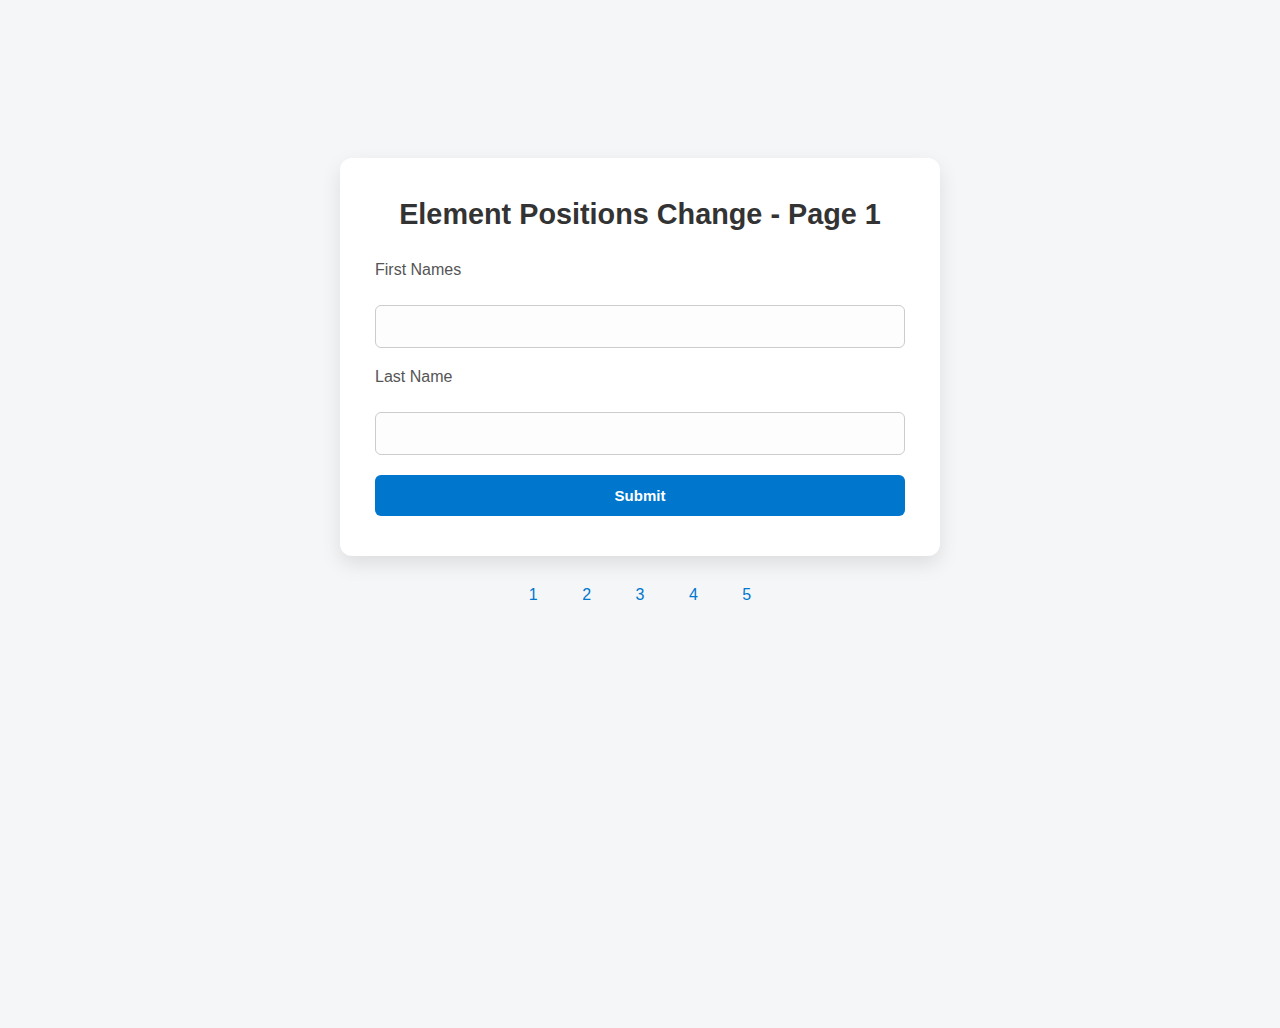
<file: index.html>
<!DOCTYPE html>
<html lang="en">
  <head>
    <meta charset="UTF-8" />
    <meta name="viewport" content="width=device-width, initial-scale=1.0" />
    <title>Page 1</title>
    <link rel="stylesheet" href="./styles.css" />
  </head>
  <body>
    <div class="container">
      <h2>Element Positions Change - Page 1</h2>
      <form>
        <!-- <button type="submit">Submit</button> -->
        <label for="fname">First Names</label>
        <input type="text" id="fname" name="fname" required />
        <label for="lname">Last Name</label>
        <input type="text" id="lname" name="lname" required />
        <button type="submit">Submit</button>
      </form>
    </div>
    <div class="nav">
      <a href="./index.html">1</a>
      <a href="./page2.html">2</a>
      <a href="./page3.html">3</a>
      <a href="./page4.html">4</a>
      <a href="./page5.html">5</a>
    </div>
  </body>
</html>
</file>
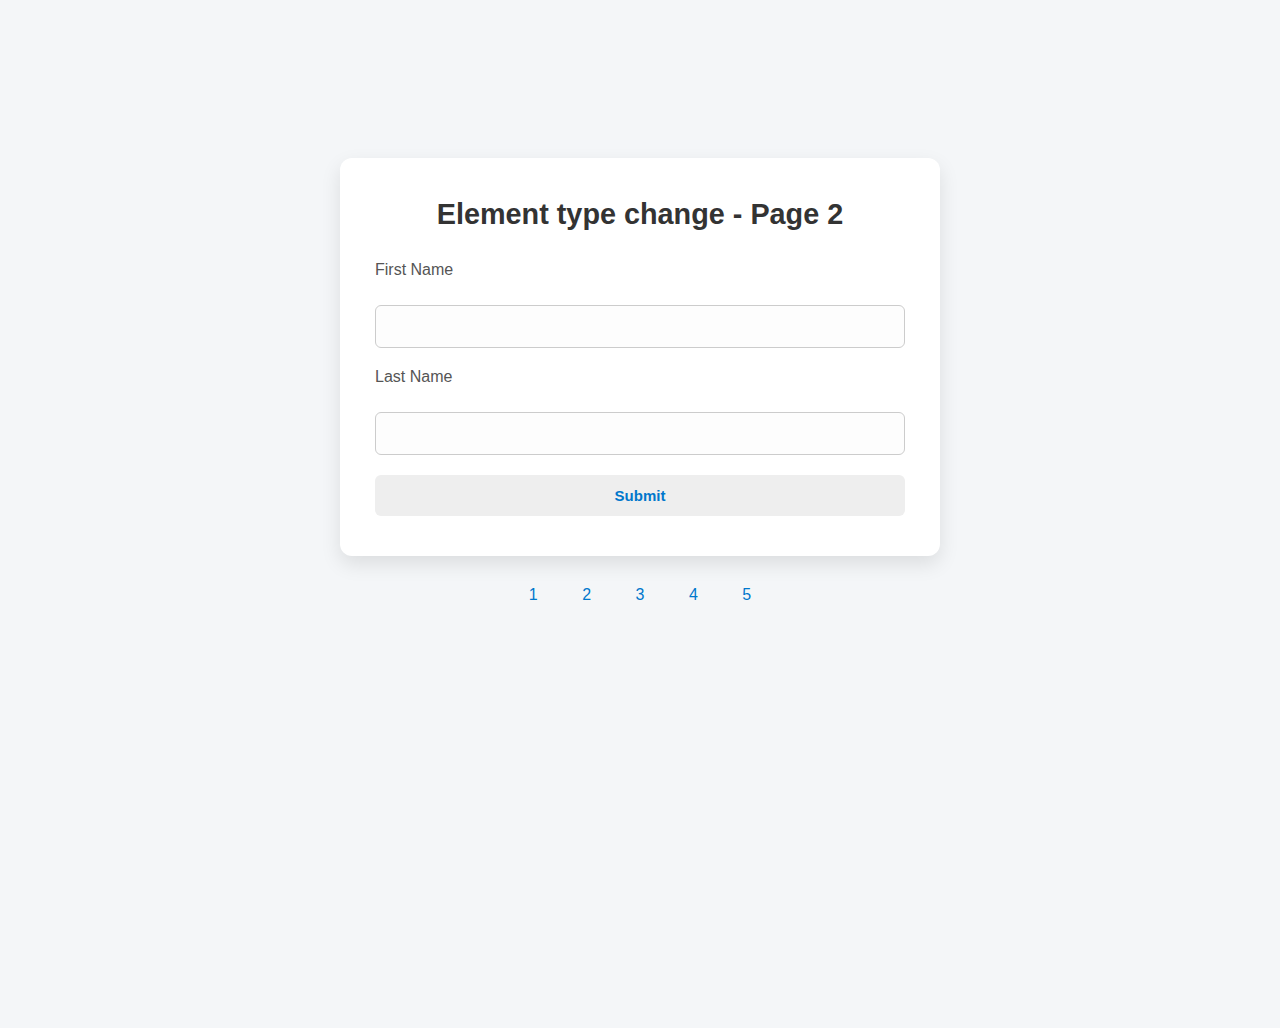
<file: page2.html>
<!DOCTYPE html>
<html lang="en">
  <head>
    <meta charset="UTF-8" />
    <meta name="viewport" content="width=device-width, initial-scale=1.0" />
    <title>Page 2</title>
    <link rel="stylesheet" href="./styles.css" />
  </head>
  <body>
    <div class="container">
      <h2>Element type change - Page 2</h2>
      <form>
        <label for="fname">First Name</label>
        <input type="text" id="fname" name="fname" required />
        <label for="lname">Last Name</label>
        <input type="text" id="lname" name="lname" required />
        <!-- <button type="submit">Submit</button> -->
        <a href="./page2.html" class="btn">Submit</a>
      </form>
    </div>
    <div class="nav">
      <a href="./index.html">1</a>
      <a href="./page2.html">2</a>
      <a href="./page3.html">3</a>
      <a href="./page4.html">4</a>
      <a href="./page5.html">5</a>
    </div>
  </body>
</html>
</file>
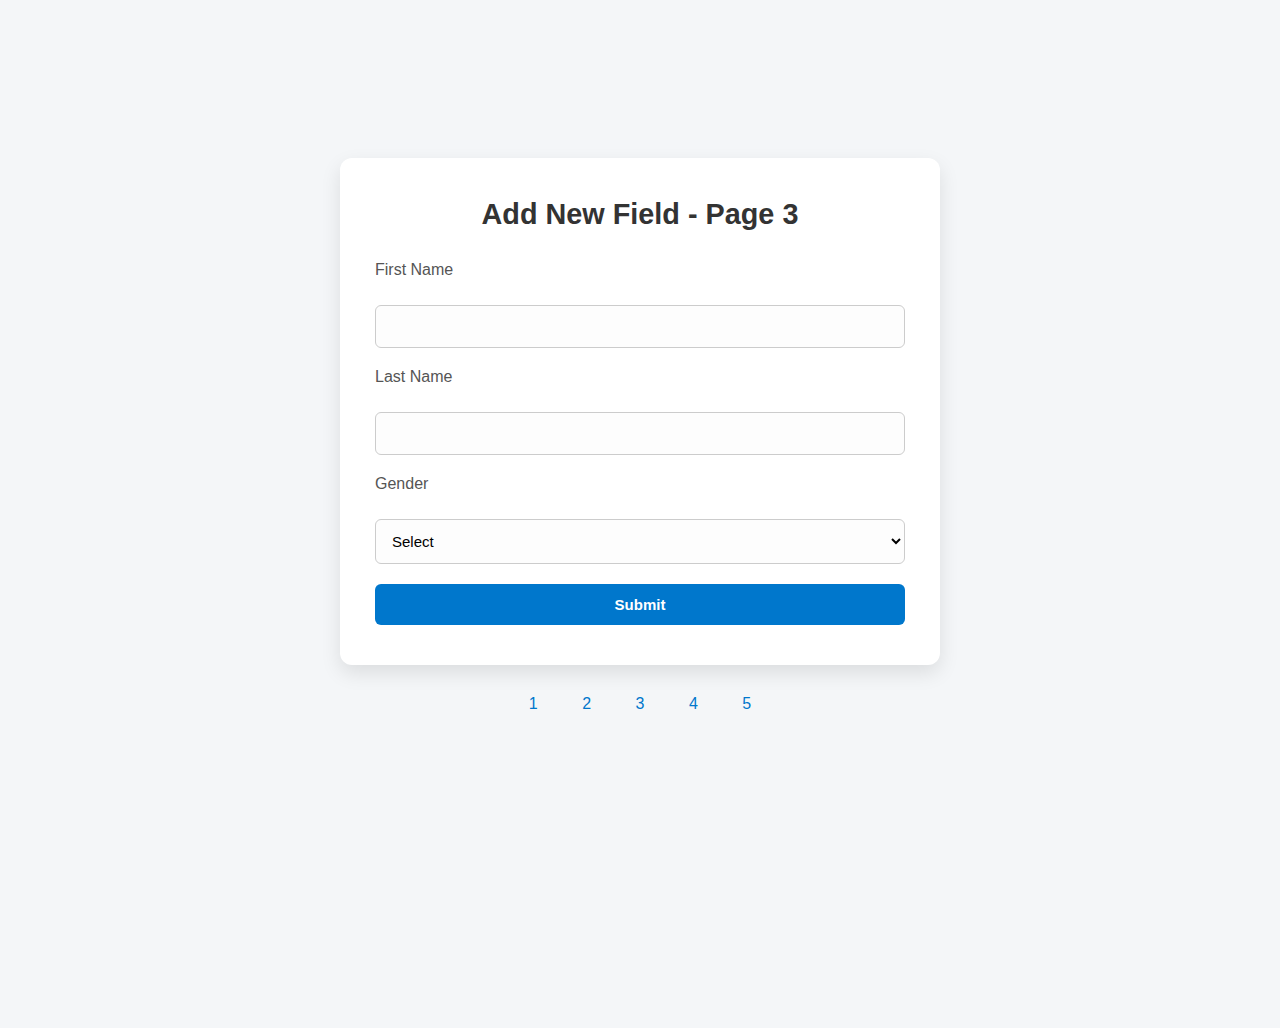
<file: page3.html>
<!DOCTYPE html>
<html lang="en">
  <head>
    <meta charset="UTF-8" />
    <meta name="viewport" content="width=device-width, initial-scale=1.0" />
    <title>Page 3</title>
    <link rel="stylesheet" href="styles.css" />
  </head>
  <body>
    <div class="container">
      <h2>Add New Field - Page 3</h2>
      <form>
        <label for="fname">First Name</label>
        <input type="text" id="fname" name="fname" />
        <label for="lname">Last Name</label>
        <input type="text" id="lname" name="lname" />
        <label for="gender">Gender</label>
        <select id="gender" name="gender">
          <option value="">Select</option>
          <option>Male</option>
          <option>Female</option>
          <option>Other</option>
        </select>
        <!-- <label for="age">Age</label>
        <input type="number" id="age" name="age" /> -->
        <button type="submit">Submit</button>
      </form>
    </div>
    <div class="nav">
      <a href="./index.html">1</a>
      <a href="./page2.html">2</a>
      <a href="./page3.html">3</a>
      <a href="./page4.html">4</a>
      <a href="./page5.html">5</a>
    </div>
  </body>
</html>
</file>
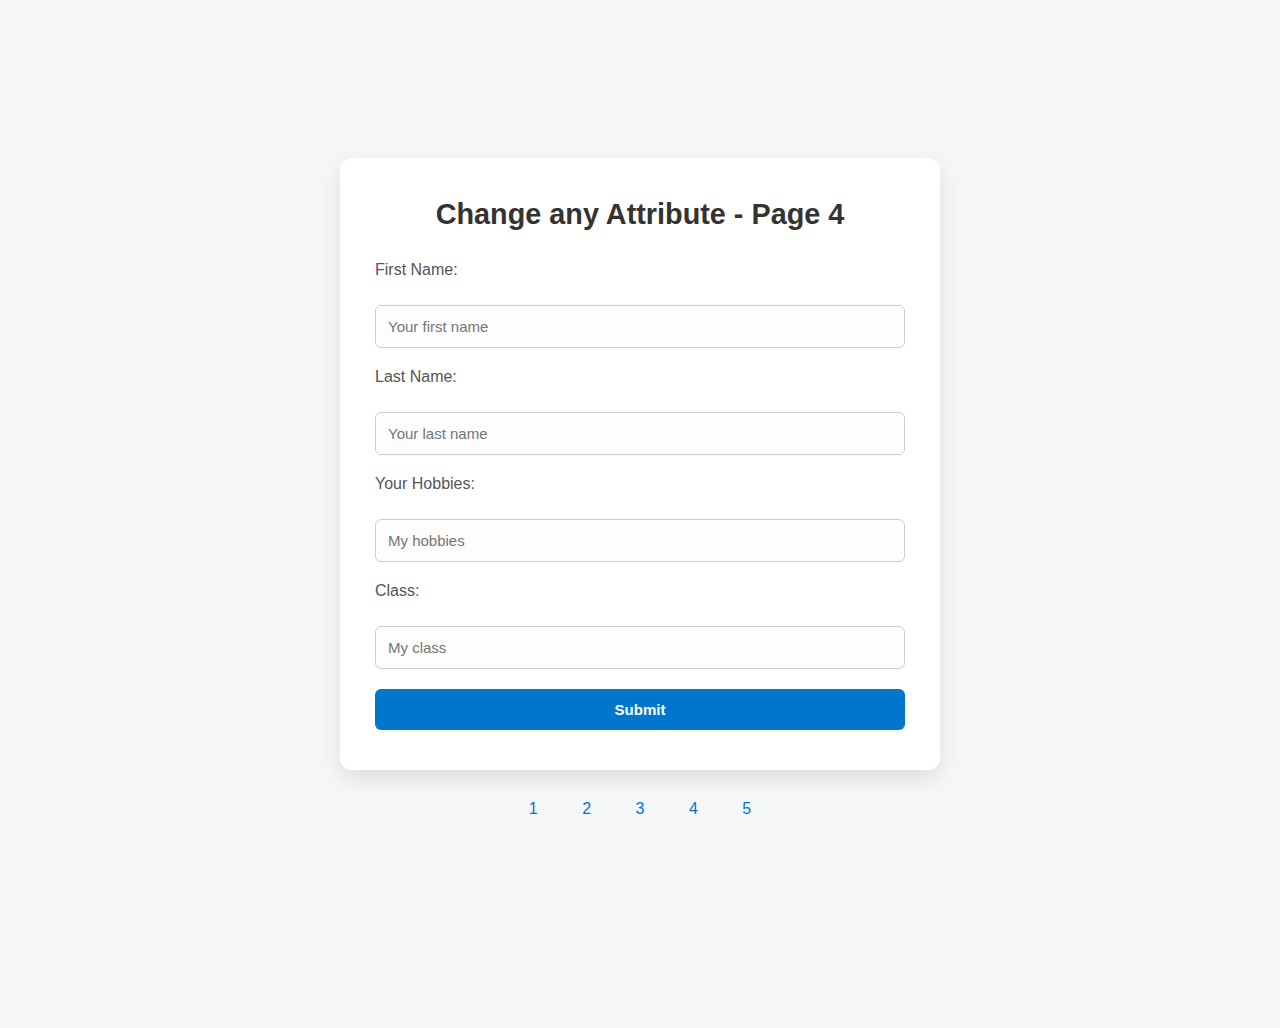
<file: page4.html>
<!DOCTYPE html>
<html lang="en">
  <head>
    <meta charset="UTF-8" />
    <meta name="viewport" content="width=device-width, initial-scale=1.0" />
    <title>Page 4</title>
    <link rel="stylesheet" href="./styles.css" />
  </head>
  <body>
    <div class="container">
      <h2>Change any Attribute - Page 4</h2>
      <form>
        <label for="fname">First Name:</label>
        <input
          type="text"
          id="fname"
          name="fname"
          placeholder="Your first name"
          required
        />
        <label for="lname">Last Name:</label>
        <input
          type="text"
          id="lname"
          name="lname"
          placeholder="Your last name"
          required
        />
         <label for="fname">Your Hobbies:</label>
        <input
          type="text"
          id="yourhobbies"
          name="yourhobbies"
          placeholder="My hobbies"
          required
        />
        <label for="lname">Class:</label>
        <input
          type="text"
          id="class"
          name="class"
          placeholder="My class"
          required
        />
        <button type="submit">Submit</button>
      </form>
    </div>
    <div class="nav">
      <a href="./index.html">1</a>
      <a href="./page2.html">2</a>
      <a href="./page3.html">3</a>
      <a href="./page4.html">4</a>
      <a href="./page5.html">5</a>
    </div>
  </body>
</html>
</file>
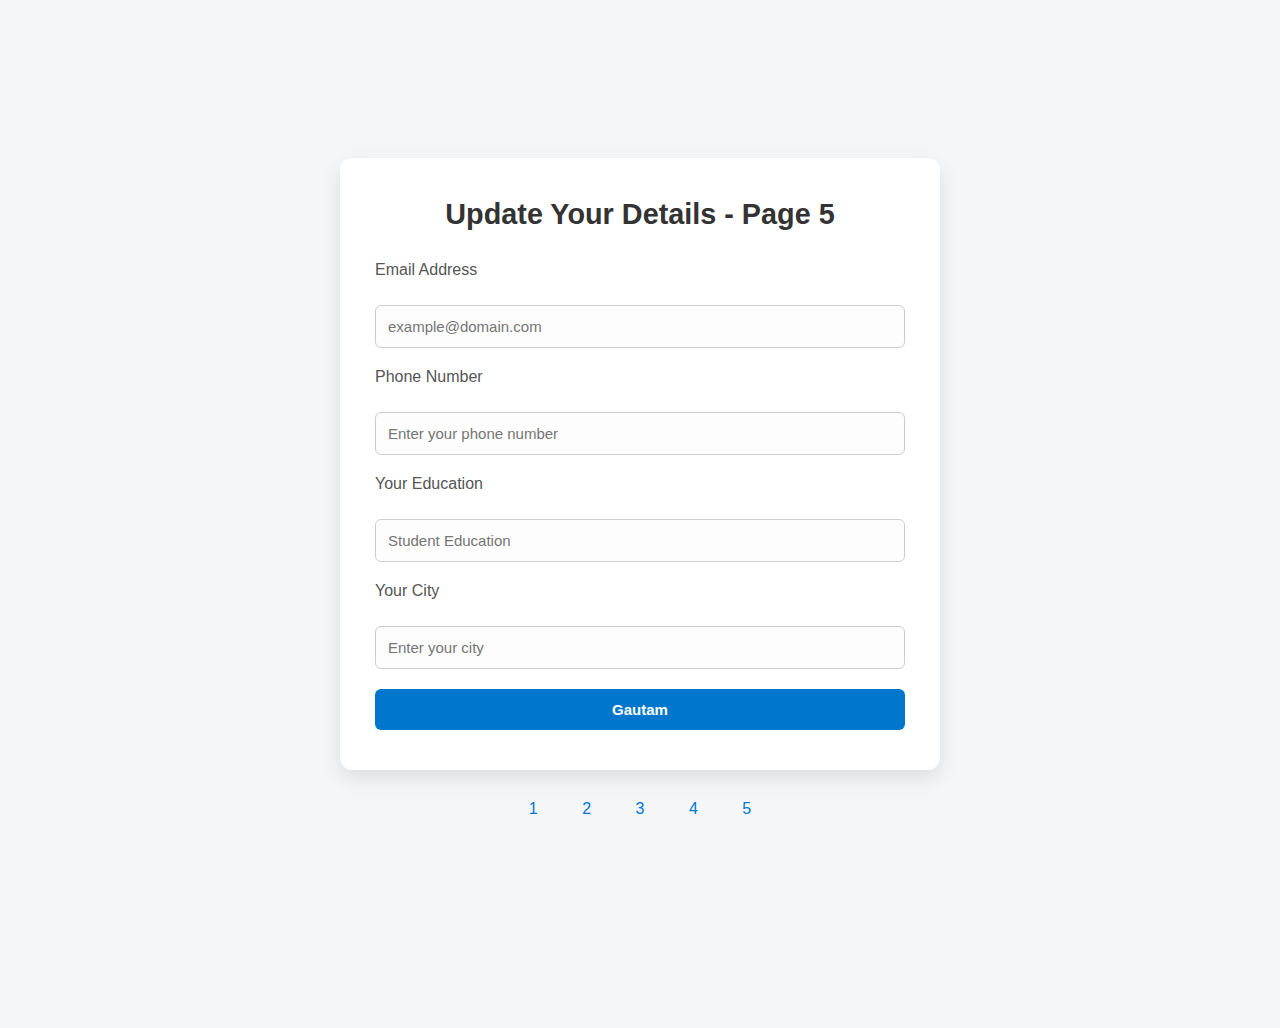
<file: page5.html>
<!DOCTYPE html>
<html lang="en">
  <head>
    <meta charset="UTF-8" />
    <meta name="viewport" content="width=device-width, initial-scale=1.0" />
    <title>Page 5</title>
    <link rel="stylesheet" href="./styles.css" />
  </head>
  <body>
    <div class="container">
      <h2>Update Your Details - Page 5</h2>
      <form>
        <label for="email">Email Address</label>
        <input
          type="email"
          id="email"
          name="email"
          placeholder="example@domain.com"
          required
        />

        <label for="phone">Phone Number</label>
        <input
          type="tel"
          id="phone"
          name="phone"
          placeholder="Enter your phone number"
          required
        />

        <label for="education">Your Education</label>
        <input
          type="text"
          id="education"
          name="education"
          placeholder="Student Education"
          required
        />

        <label for="city">Your City</label>
        <input
          type="text"
          id="city"
          name="city"
          placeholder="Enter your city"
          required
        />

        <button type="submit">Gautam</button>
      </form>
    </div>
    <div class="nav">
      <a href="./index.html">1</a>
      <a href="./page2.html">2</a>
      <a href="./page3.html">3</a>
      <a href="./page4.html">4</a>
      <a href="./page5.html">5</a>
    </div>
  </body>
</html>
</file>
<file: styles.css>
/* Reset and base styles */
* {
  margin: 0;
  padding: 0;
  box-sizing: border-box;
}

body {
  font-family: "Segoe UI", Roboto, Helvetica, Arial, sans-serif;
  background-color: #f4f6f8;
  min-height: 100vh;
  display: block;
  align-items: center;
  justify-content: center;
  padding: 30px;
  margin-top: 10%;
}

/* Card-style form container */
.container {
  background: #fff;
  padding: 40px 35px;
  border-radius: 12px;
  max-width: 600px;
  width: 100%;
  margin: auto;
  box-shadow: 0 8px 20px rgba(0, 0, 0, 0.1);
  animation: fadeIn 0.6s ease-in-out;
}

@keyframes fadeIn {
  from {
    opacity: 0;
    transform: translateY(20px);
  }
  to {
    opacity: 1;
    transform: translateY(0);
  }
}

h2 {
  text-align: center;
  margin-bottom: 30px;
  color: #333;
  font-size: 1.8rem;
  font-weight: 600;
}

/* Form layout */
form {
  display: flex;
  flex-direction: column;
  gap: 20px;
}

label {
  font-weight: 500;
  color: #555;
  margin-bottom: 6px;
}

input,
select,
textarea {
  padding: 12px;
  border: 1px solid #ccc;
  border-radius: 6px;
  font-size: 15px;
  background-color: #fdfdfd;
  transition: border-color 0.3s ease;
}

input:focus,
select:focus,
textarea:focus {
  border-color: #0077cc;
  outline: none;
}

/* Buttons */
button,
.btn {
  padding: 12px;
  border-radius: 6px;
  font-size: 15px;
  font-weight: 600;
  cursor: pointer;
  transition: background 0.3s ease;
  text-align: center;
}

button {
  background-color: #0077cc;
  color: #fff;
  border: none;
}

button:hover {
  background-color: #005fa3;
}

.btn {
  background-color: #eee;
  color: #0077cc;
  text-decoration: none;
  display: inline-block;
}

.btn:hover {
  background-color: #0077cc;
  color: #fff;
}

/* Navigation links */
.nav {
  margin-top: 30px;
  text-align: center;
}

.nav a {
  margin: 0 10px;
  text-decoration: none;
  color: #0077cc;
  font-weight: 500;
  padding: 6px 10px;
  border-radius: 4px;
  transition: background 0.3s ease;
}

.nav a:hover {
  background-color: #0077cc;
  color: #fff;
}

/* Responsive tweaks */
@media (max-width: 600px) {
  .container {
    padding: 30px 20px;
  }
  h2 {
    font-size: 1.5rem;
  }
}
</file>
